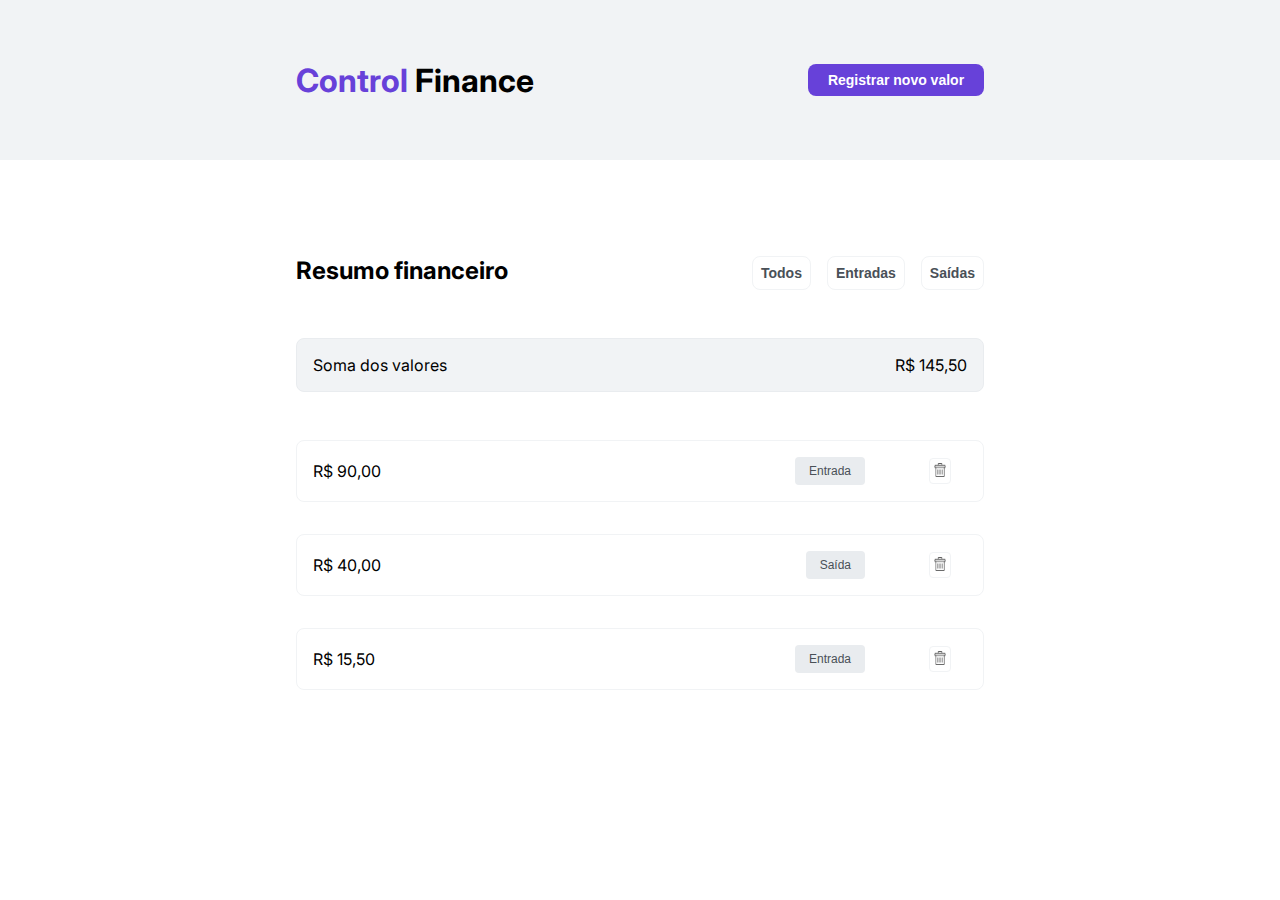
<file: index.html>
<!DOCTYPE html>
<html lang="pt-br">
<head>
    <meta charset="UTF-8">
    <meta http-equiv="X-UA-Compatible" content="IE=edge">
    <meta name="viewport" content="width=device-width, initial-scale=1.0">
    <title>Control Finance</title>
    <link rel="shortcut icon" href="./assets/favicon.ico" type="image/x-icon">
    <meta name="description" content="Control Finance - Seu controle financeiro">
    <link rel="stylesheet" href="./styles/globalStyles.css">
    <link rel="stylesheet" href="./styles/buttons.css">
    <link rel="stylesheet" href="./styles/modal.css">
    <link rel="stylesheet" href="./styles/colors.css">
    <link rel="stylesheet" href="./styles/flex.css">
    <link rel="stylesheet" href="./pages/home/index.css">
</head>
<body class="">

    <header class="header-container container flex">
            <div class="div-header container flex">
                <h1 class="site-logo">
                    <a href="#" class="anchor-style-none"><span class="brand-color-1">Control</span> Finance</a>
                </h1>
                <button class="button-register">Registrar novo valor</button>
            </div>
    </header>

    <main id="app" class="container">
        <div class="div-financer flex">
            <h2 class="financer-summary">Resumo financeiro</h2>
            <div class="div-buttons-financer flex">
                <button class="button-financer">Todos</button>
                <button class="button-financer">Entradas</button>
                <button class="button-financer">Saídas</button>
            </div>
        </div>
        <div class="div-values flex">
            <span class="texts-value">Soma dos valores</span>
            <span class="sum-value texts-value"></span>
        </div>
        <ul class="lists-financer flex flex-column"></ul>
        <div class="modal-black justify-center">
            <section class="modal flex flex-column">
                <h2 class="register-value">Registro valor</h2>
                <button class="button-close close">X</button>
                <span class="modal-text">Digite o valor e em seguida aperte o botão referente ao tipo do valor</span>
                <form action="" id="form-financer">
                    <label for="value" class="label-value">Valor</label>
                    <div class="div-input-value flex align-i-center">
                        <span class="money-sign">R$</span>
                        <input type="number" id="value" placeholder="00.00" required>
                    </div>
                    <div class="div-values-type flex">
                        <span class="value-type">Tipo de valor</span>
                        <div class="div-buttons-value flex">
                            <button class="buttons-value">Entrada</button>
                            <button class="buttons-value">Saída</button>
                        </div>
                    </div>
                    <div class="div-submit flex align-i-center">
                        <button class="button-cancel close">Cancelar</button>
                        <button type="submit" class="insert-value">Inserir valor</button>
                    </div>
                </form>
            </section>
        </div>
    </main>
    
    <script src="./pages/home/valuesData.js"></script>
    <script src="./pages/home/index.js"></script>
    <script src="/./scripts/modal.js"></script>

</body>
</html>
</file>
<file: styles/globalStyles.css>
@import url("https://fonts.googleapis.com/css2?family=Inter:wght@400;500;600;700&family=Nunito:wght@600&display=swap");

* {
  margin: 0;
  padding: 0;
  box-sizing: border-box;
  list-style: none;
}

:root {
  --color-brand-1: #6741d9;
  --color-brand-2: #4c3299;
  --color-brand-3: #f0ecfb;

  --color-grey-1: #212529;
  --color-grey-2: #495057;
  --color-grey-3: #adb5bd;
  --color-grey-4: #e9ecef;
  --color-grey-5: #f1f3f5;
  --color-grey-1-opacity-5: rgba(0, 0, 0, 0.5);
  --fixed-white: #ffffff;
  --color-mode: #ffffff;

  --font-size-1: 1.25rem;
  --font-size-2: 1rem;
  --font-size-3: 0.875rem;
  --font-size-4: 0.75rem;

  --font-weight-1: 600;
  --font-weight-2: 500;
  --font-weight-3: 400;

  --font-line-height-1: 150%;

  --radius-1: 0.5rem;
  --radius-2: 0.25rem;

  --animation-duration: 0.2s;
  --animation-type: ease;

  --font-family-1: "Inter", sans-serif;
  --font-family-2: "Nunito", sans-serif;
}

body {
  font-family: var(--font-family-1);
}

.container {
  width: 43rem;
  max-width: 100%;
  margin: 0 auto;
}

.anchor-style-none{
  text-decoration: none;
  color: inherit;
}

@media (max-width: 700px) {
  .container {
    width: 43rem;
    max-width: 100%;
    padding: 0 1rem;
  }

  .div-header{
    flex-direction: column;
    justify-content: space-evenly;
  }

  .div-financer{
    flex-direction: column;
    height: 10rem;
    justify-content: space-around;
  }

  .div-buttons-financer{
    max-width: 100%;
    flex-wrap: wrap;
  }

  .modal{
    width: 95%;
  }

  .div-values-type{
    flex-direction: column;
  }

  .div-buttons-value{
    flex-direction: column;
  }

  .buttons-value{
    width: 100%;
  }

  .div-submit{
    justify-content: space-between;
  }

  .button-cancel{
    width: 48%;
  }

  .insert-value{
    width: 48%;
  }
}

@media (min-width:701px) {
  .header-container{
    margin-bottom: 6rem;
    width: 100%;
  }

  .div-header{
    align-items: center;
    justify-content: space-between;
  }

  .button-register{
    max-width: 11rem;
  }

  .div-financer{
    justify-content: space-between;
    margin-bottom: 3rem;
  }

  .div-values-type{
    flex-direction: row;
    align-items: center;
    gap: 1.5rem;
  }

  .buttons-value{
    width: 5rem;
    max-width: 100%;
  }

  .div-submit{
    justify-content: flex-end;
    gap: 1rem;
  }
}
</file>
<file: styles/buttons.css>
.button-register{
    background-color: var(--color-brand-1);
    color: var(--color-mode);
    font-size: var(--font-size-3);
    font-weight: var(--font-weight-1);
    border: none;
    border-radius: var(--radius-1);
    width: 100%;
    padding: 0.5rem 0;
    cursor: pointer;
}

.button-register:hover{
    background-color: var(--color-brand-2);
}

.button-financer{
    color: var(--color-grey-2);
    font-size: var(--font-size-3);
    font-weight: var(--font-weight-1);
    border: 0.0938rem solid var(--color-grey-5);
    background-color: var(--color-mode);
    border-radius: var(--radius-1);
    padding: 0.5rem;
    cursor: pointer;
}

.button-financer:hover{
    background-color: var(--color-brand-3);
    color: var(--color-brand-1);
    border: 0.0938rem solid var(--color-brand-1);
}

.type-financer{
    font-size: var(--font-size-4);
    font-weight: var(--font-weight-2);
    color: var(--color-grey-2);
    background-color: var(--color-grey-4);
    border-radius: var(--radius-2);
    padding: 0.4375rem 0.875rem;
    border: none;
}

.type-financer:hover{
    background-color: var(--color-grey-5);
}
</file>
<file: styles/modal.css>
.modal-black{
    background-color: var(--color-grey-1-opacity-5);
    width: 100vw;
    height: 100vh;
    position: fixed;
    top: 0;
    left: 0;
    z-index: 0;
    padding-top: 5rem;
    display: none;
}

.modal{
    background-color: var(--color-mode);
    border-radius: var(--radius-1);
    position: relative;
    height: fit-content;
    padding: 1.5rem;
    gap: 1.5625rem;
    animation: modalAnimation var(--animation-duration) var(--animation-type);;
}

.register-value{
    font-size: var(--font-size-2);
    font-weight: var(--font-weight-2);
    color: var(--color-grey-1);
}

.button-close{
    font-family: var(--font-family-2);
    font-size: var(--font-size-2);
    font-weight: var(--font-weight-1);
    color: var(--color-grey-2);
    position: absolute;
    right: 1.5rem;
    top: 1.5rem;
    padding: 0.25rem 0.75rem;
    border: none;
    cursor: pointer;
    border-radius: var(--radius-2);
    background-color: var(--color-grey-5);
}

.button-close:hover{
    background-color: var(--color-grey-4);
}

.modal-text{
    font-size: var(--font-size-3);
    font-weight: var(--font-weight-3);
    color: var(--color-grey-2);
    line-height: var(--line-height-1);
}

.label-value{
    font-size: var(--font-size-3);
    font-weight: var(--font-weight-2);
    color: var(--color-grey-1);
}

.div-input-value{
    background-color: var(--color-mode);
    border: 0.0938rem solid var(--color-grey-3);
    border-radius: var(--radius-1);
    padding: 0.75rem 1rem;
    width: 100%;
    gap: 1rem;
    margin: 0.5rem 0 1rem 0;
}

.money-sign{
    font-size: var(--font-size-3);
    font-weight: var(--font-weight-2);
    color: var(--color-grey-2);
}

#value{
    border: none;
    outline: none;
    width: 100%;
}

#value::placeholder{
    font-size: var(--font-size-3);
    font-weight: var(--font-weight-3);
    color: var(--color-grey-2);
}

.value-type{
    font-size: var(--font-size-3);
    font-weight: var(--font-weight-2);
    color: var(--color-grey-1);
}

.div-buttons-value{
    gap: 1rem;
    margin: 1.5rem 0 2rem 0;
}

.buttons-value{
    font-size: var(--font-size-3);
    font-weight: var(--font-weight-1);
    color: var(--color-grey-2);
    background-color: var(--color-mode);
    border: 0.0938rem solid var(--color-grey-5);
    border-radius: var(--radius-1);
    padding: 0.5rem 0;
    cursor: pointer;
}

.buttons-value:hover{
    background-color: var(--color-brand-3);
    color: var(--color-brand-1);
    border: 0.0938rem solid var(--color-brand-1);
}

.button-chosen{
    background-color: var(--color-brand-3);
    color: var(--color-brand-1);
    border: 0.0938rem solid var(--color-brand-1);
}

.button-cancel{
    font-size: var(--font-size-3);
    font-weight: var(--font-weight-1);
    color: var(--color-grey-2);
    border: none;
    border-radius: var(--radius-1);
    padding: 0.4375rem 0.875rem;
    background-color: var(--color-grey-4);
    cursor: pointer;
}

.button-cancel:hover{
    background-color: var(--color-grey-5);
}

.insert-value{
    font-size: var(--font-size-3);
    font-weight: var(--font-weight-1);
    color: var(--color-mode);
    padding: 0.4375rem 0.875rem;
    background-color: var(--color-brand-1);
    border-radius: var(--radius-1);
    border: none;
    cursor: pointer;
}

.insert-value:hover{
    background-color: var(--color-brand-2);
}

@keyframes modalAnimation {
    0%{
        opacity: 0;
        transform: translateY(-100%);
    }
    100%{
        opacity: 1;
        transform: translateY(0);
    }
  }
</file>
<file: styles/colors.css>
.brand-color-1{
    color: var(--color-brand-1);
}
</file>
<file: styles/flex.css>
.flex{
    display: flex;
}

.justify-between{
    justify-content: space-between;
}

.justify-center{
    justify-content: center;
}

.align-i-center{
    align-items: center;
}

.flex-column{
    flex-direction: column;
}

.flex-row{
    flex-direction: row;
}
</file>
<file: pages/home/index.css>
/* Desenvolva a estilização da sua página aqui */

.header-container{
    background-color: var(--color-grey-5);
    height: 10rem;
}

.div-buttons-financer{
    gap: 1rem;
}

.div-values{
    width: 100%;
    justify-content: space-between;
    background-color: var(--color-grey-5);
    border: 0.0938rem solid var(--color-grey-4);
    border-radius: var(--radius-1);
    padding: 1rem;
}

.lists-financer{
    margin-top: 3rem;
    max-width: 100%;
    gap: 2rem;
}

.list-financer{
    background-color: var(--color-mode);
    border: 0.0938rem solid var(--color-grey-5);
    border-radius: var(--radius-1);
    padding: 1rem 2rem 1rem 1rem;
    width: 100%;
}

.div-list{
    gap: 4rem;
}

.div-trash{
    border: 00.0938rem solid var(--color-grey-5);
    padding: 0.125rem 0.25rem;
    border-radius: var(--radius-2);
    background-color: var(--color-mode);
    cursor: pointer;
}

.div-trash:hover{
    background-color: var(--color-grey-5);
}

.trash{
    width: 0.75rem;
    height: 0.875rem;
}
</file>
